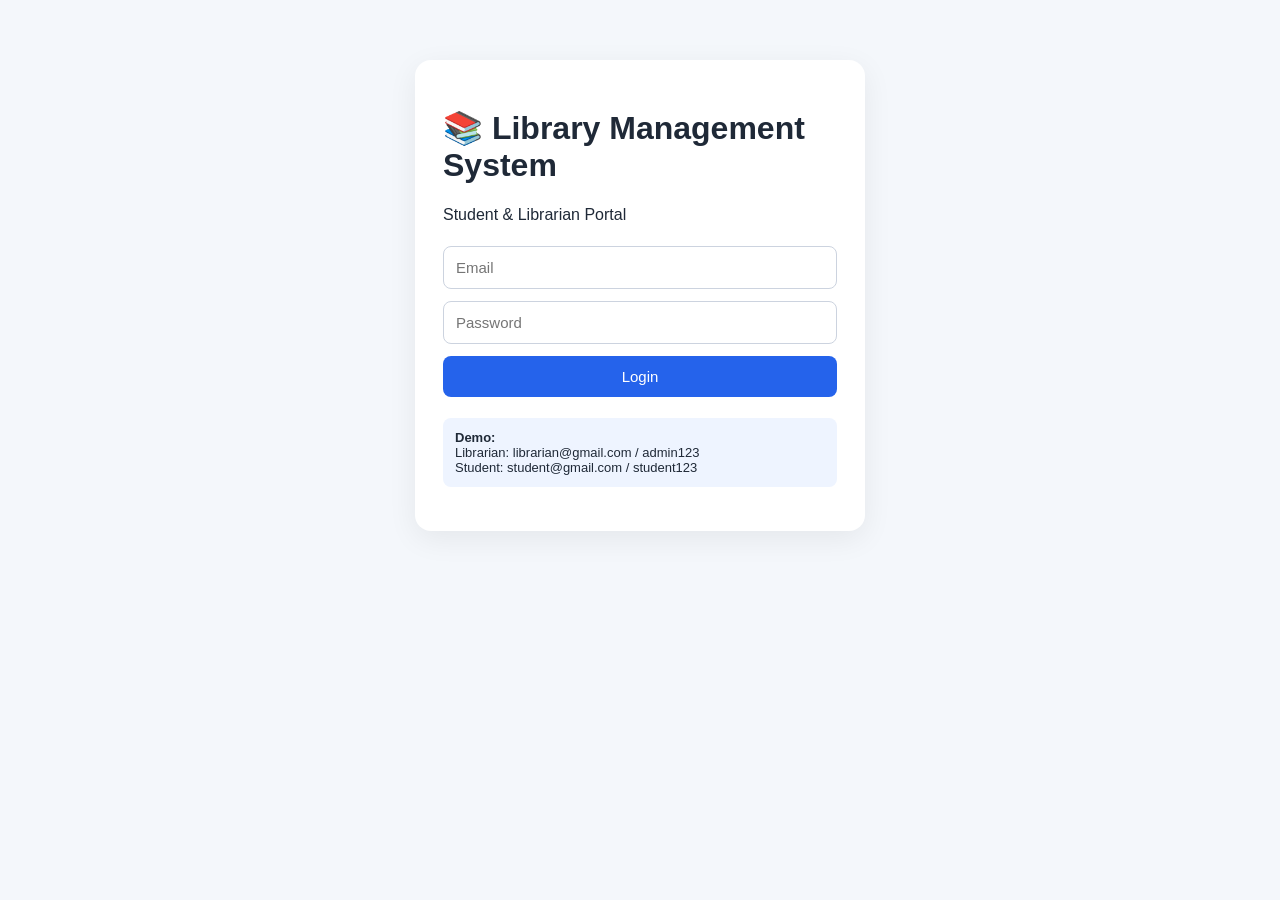
<file: index.html>
<!doctype html><html><head><meta charset="UTF-8"><meta name="viewport" content="width=device-width,initial-scale=1"><title>Library Management System</title><link rel="stylesheet" href="style.css"></head><body><div class="login"><h1>📚 Library Management System</h1><p>Student & Librarian Portal</p><form id="loginForm"><input id="email" type="email" placeholder="Email" required><input id="password" type="password" placeholder="Password" required><button>Login</button></form><div class="demo"><b>Demo:</b><br>Librarian: librarian@gmail.com / admin123<br>Student: student@gmail.com / student123</div><p id="message"></p></div><script src="script.js"></script></body></html>
</file>
<file: style.css>
*{box-sizing:border-box}body{margin:0;font-family:Arial,sans-serif;background:#f4f7fb;color:#1f2937}header{background:#182848;color:white;padding:16px 5%;display:flex;justify-content:space-between;align-items:center}main{max-width:1100px;margin:25px auto;padding:0 16px}.login{max-width:450px;margin:60px auto;background:white;padding:28px;border-radius:16px;box-shadow:0 8px 30px #0001}input,button{width:100%;padding:12px;margin:6px 0;border-radius:8px;border:1px solid #ccd3df;font-size:15px}button{background:#2563eb;color:white;border:0;cursor:pointer}.demo{margin-top:15px;padding:12px;background:#eef4ff;border-radius:8px;font-size:13px}.stats{display:grid;grid-template-columns:repeat(auto-fit,minmax(150px,1fr));gap:14px;margin-bottom:25px}.card,.panel,.book{background:white;padding:16px;border-radius:12px;box-shadow:0 3px 14px #00000012}.card p{font-size:24px;font-weight:bold}.grid{display:grid;grid-template-columns:repeat(auto-fit,minmax(220px,1fr));gap:14px}.panel{margin:20px 0}.danger{background:#dc2626}table{width:100%;border-collapse:collapse;background:white;margin-bottom:25px;font-size:14px}th,td{padding:9px;border:1px solid #ddd;text-align:left}@media(max-width:600px){h1{font-size:21px}h2{font-size:19px}.login{margin:25px 12px}table{font-size:11px}}
</file>
